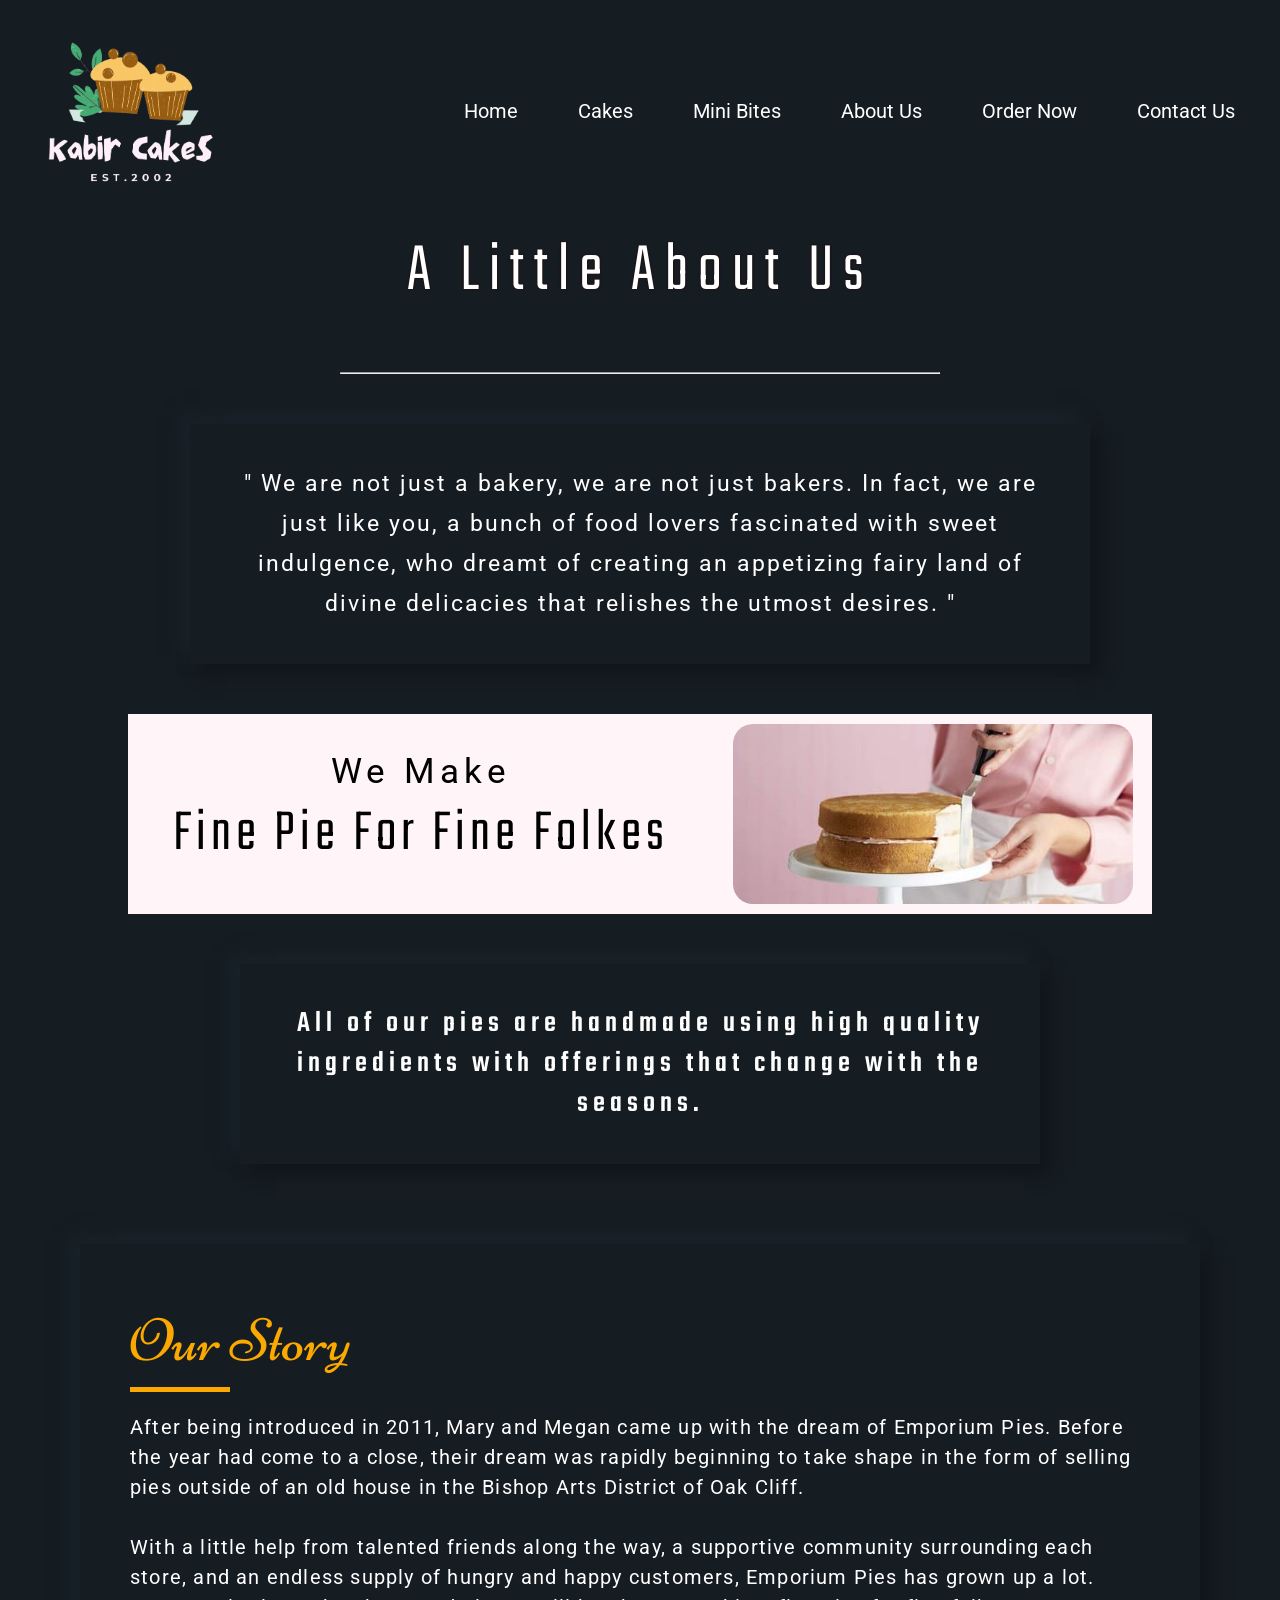
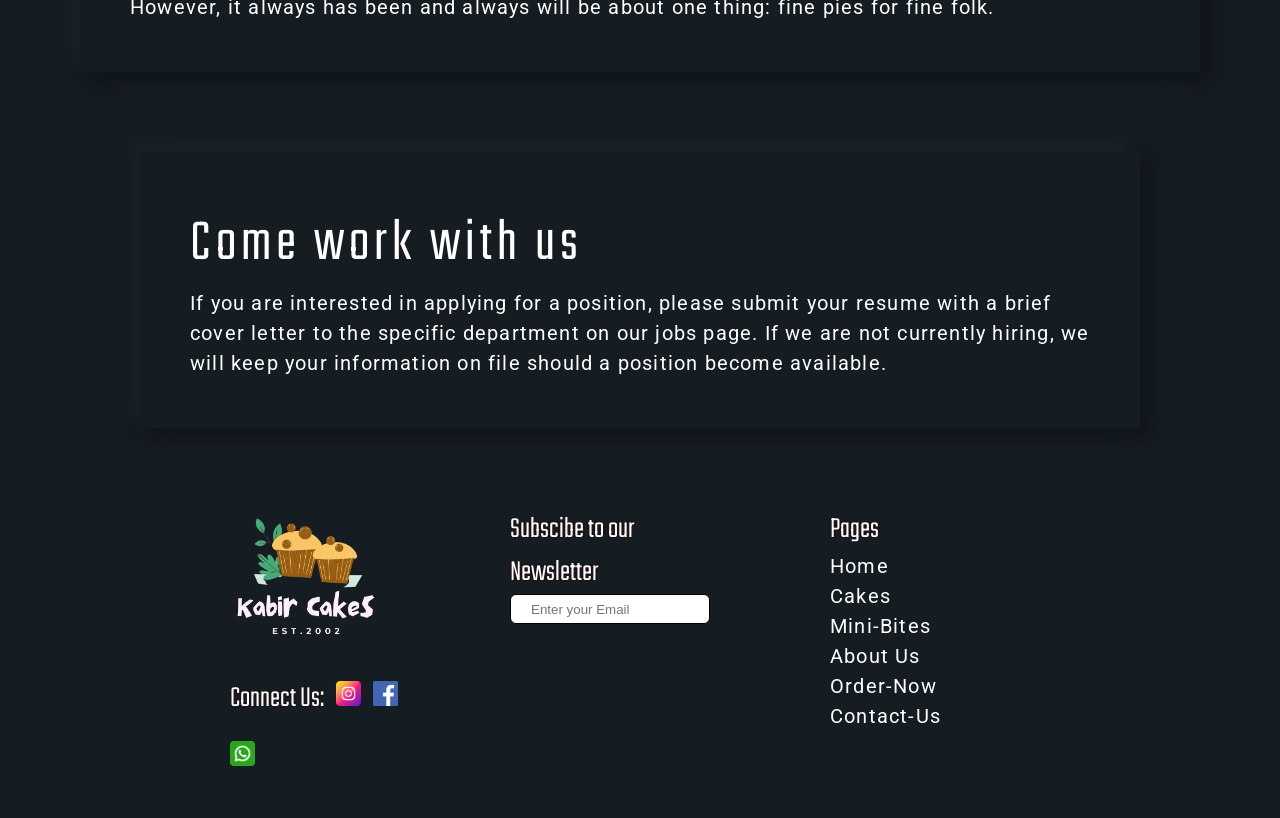
<file: CakeShopMgmt/About-Us/About-Us.html>
<!DOCTYPE html>
<html lang="en">
  <head>
    <meta charset="UTF-8" />
    <meta http-equiv="X-UA-Compatible" content="IE=edge" />
    <meta name="viewport" content="width=device-width, initial-scale=1.0" />
    <title>Kabir Cakes</title>
    <link rel="stylesheet" href="../common-styles.css" />
    <link rel="stylesheet" href="About-Us.css" />
    <script src="../common-scripts.js" defer></script>
  </head>

  <body>
    <div class="navbar">
      <div class="nav-container">
        <div class="logo">
          <img src="../images/KabirCakesLogo.png" alt="logo" loading="lazy"/>
        </div>
        <div id="menuToggle">
          <input type="checkbox" />
          <span id="span1"></span>
          <span id="span2"></span>
          <span id="span3"></span>
        </div>
        <div class="navbar-links">
          <ul>
            <li><a href="../index.html">Home</a></li>
            <li><a href="../Cakes/Cakes.html">Cakes</a></li>
            <li><a href="../Mini-Bites/Mini-Bites.html">Mini Bites</a></li>
            <li><a href="About-Us.html">About Us</a></li>
            <li><a href="../Order-Now/Order-Now.html">Order Now</a></li>
            <li><a href="../Contact-Us/Contact-Us.html">Contact Us</a></li>
          </ul>
        </div>
      </div>
    </div>
    <section class="about-us-overview">
      <div class="about-us-heading">
        <h3>A Little About Us</h3>
      </div>
      <hr />
      <div class="para-1">
        <p>
          " We are not just a bakery, we are not just bakers. In fact, we are
          just like you, a bunch of food lovers fascinated with sweet
          indulgence, who dreamt of creating an appetizing fairy land of divine
          delicacies that relishes the utmost desires. "
        </p>
      </div>
      <div class="img-text">
        <div class="text">
          <h5>We Make</h5>
          <h4>Fine Pie For Fine Folkes</h4>
        </div>
        <div class="image">
          <img src="../images/about us cake.jpg" alt="cake" loading="lazy"/>
        </div>
      </div>
      <div class="para-2">
        <p>
          All of our pies are handmade using high quality ingredients with
          offerings that change with the seasons.
        </p>
      </div>
    </section>
    <section class="story">
      <h2>Our Story</h2>
      <hr />
      <p>
        After being introduced in 2011, Mary and Megan came up with the dream of
        Emporium Pies. Before the year had come to a close, their dream was
        rapidly beginning to take shape in the form of selling pies outside of
        an old house in the Bishop Arts District of Oak Cliff.
        <br />
        <br />

        With a little help from talented friends along the way, a supportive
        community surrounding each store, and an endless supply of hungry and
        happy customers, Emporium Pies has grown up a lot. However, it always
        has been and always will be about one thing: fine pies for fine folk.
      </p>
    </section>
    <section class="hire">
      <h4>Come work with us</h4>
      <p>
        If you are interested in applying for a position, please submit your
        resume with a brief cover letter to the specific department on our jobs
        page. If we are not currently hiring, we will keep your information on
        file should a position become available.
      </p>
    </section>
    <section class="footer-container">
      <div class="logo-social-media">
        <div class="footer-logo">
          <img src="../images/KabirCakesLogo.png" alt="logo" loading="lazy"/>
        </div>
        <div class="social-media-icons-footer">
          <h4 style="display: inline">Connect Us:</h4>
          <img src="../images/instagram.png" alt="insta logo" loading="lazy" />
          <img src="../images/facebook.png" alt="insta logo" loading="lazy"/>
          <img src="../images/whatsapp.png" alt="insta logo" loading="lazy"/>
        </div>
      </div>
      <div class="newsLetter">
        <h4>Subscibe to our Newsletter</h4>
        <div class="news-letter-input">
          <input type="text" placeholder="Enter your Email" />
        </div>
      </div>

      <div class="pages-link">
        <h4>Pages</h4>
        <a href="../index.html"><p>Home</p></a>
        <a href="../Cakes/Cakes.html"><p>Cakes</p></a>
        <a href="../Mini-Bites/Mini-Bites.html"><p>Mini-Bites</p></a>
        <a href="About-Us.html"><p>About Us</p></a>
        <a href="../Order-Now/Order-Now.html"><p>Order-Now</p></a>
        <a href="../Contact-Us/Contact-Us.html"><p>Contact-Us</p></a>
      </div>
    </section>
  </body>
</html>
</file>
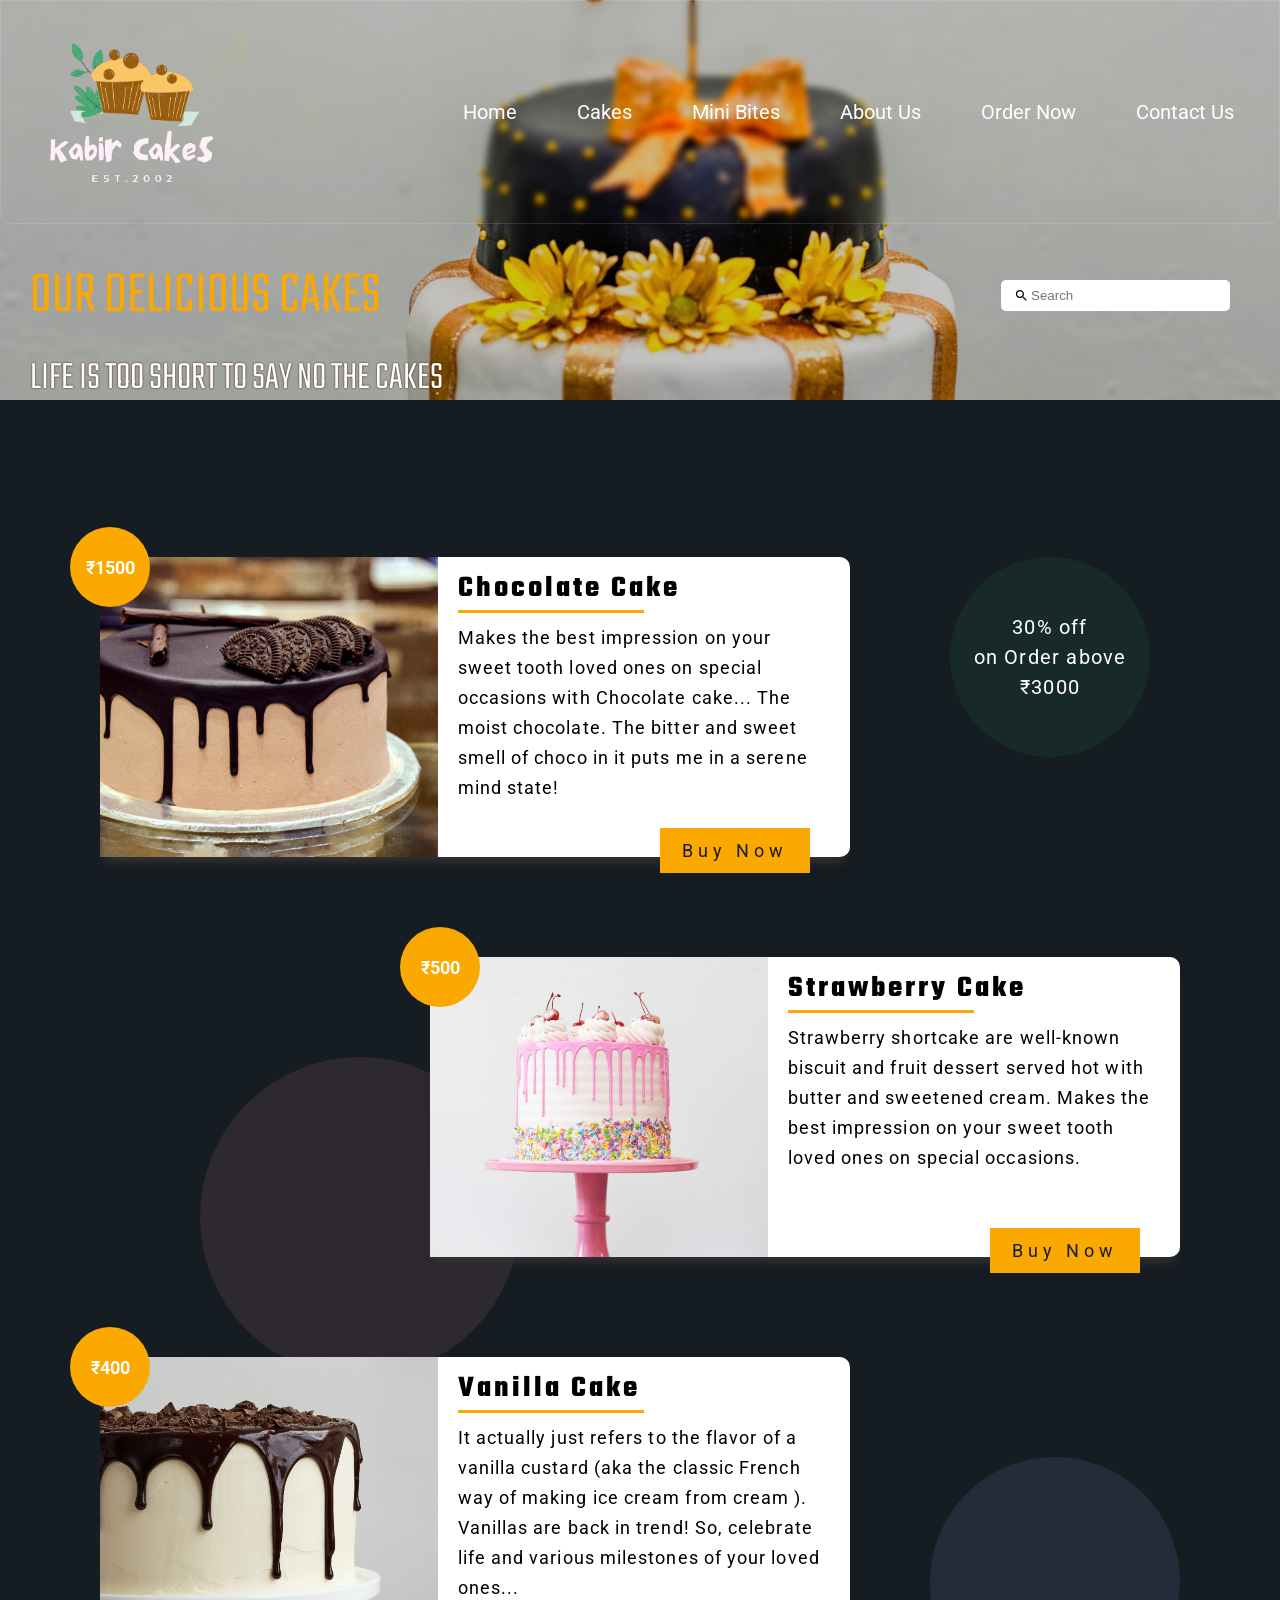
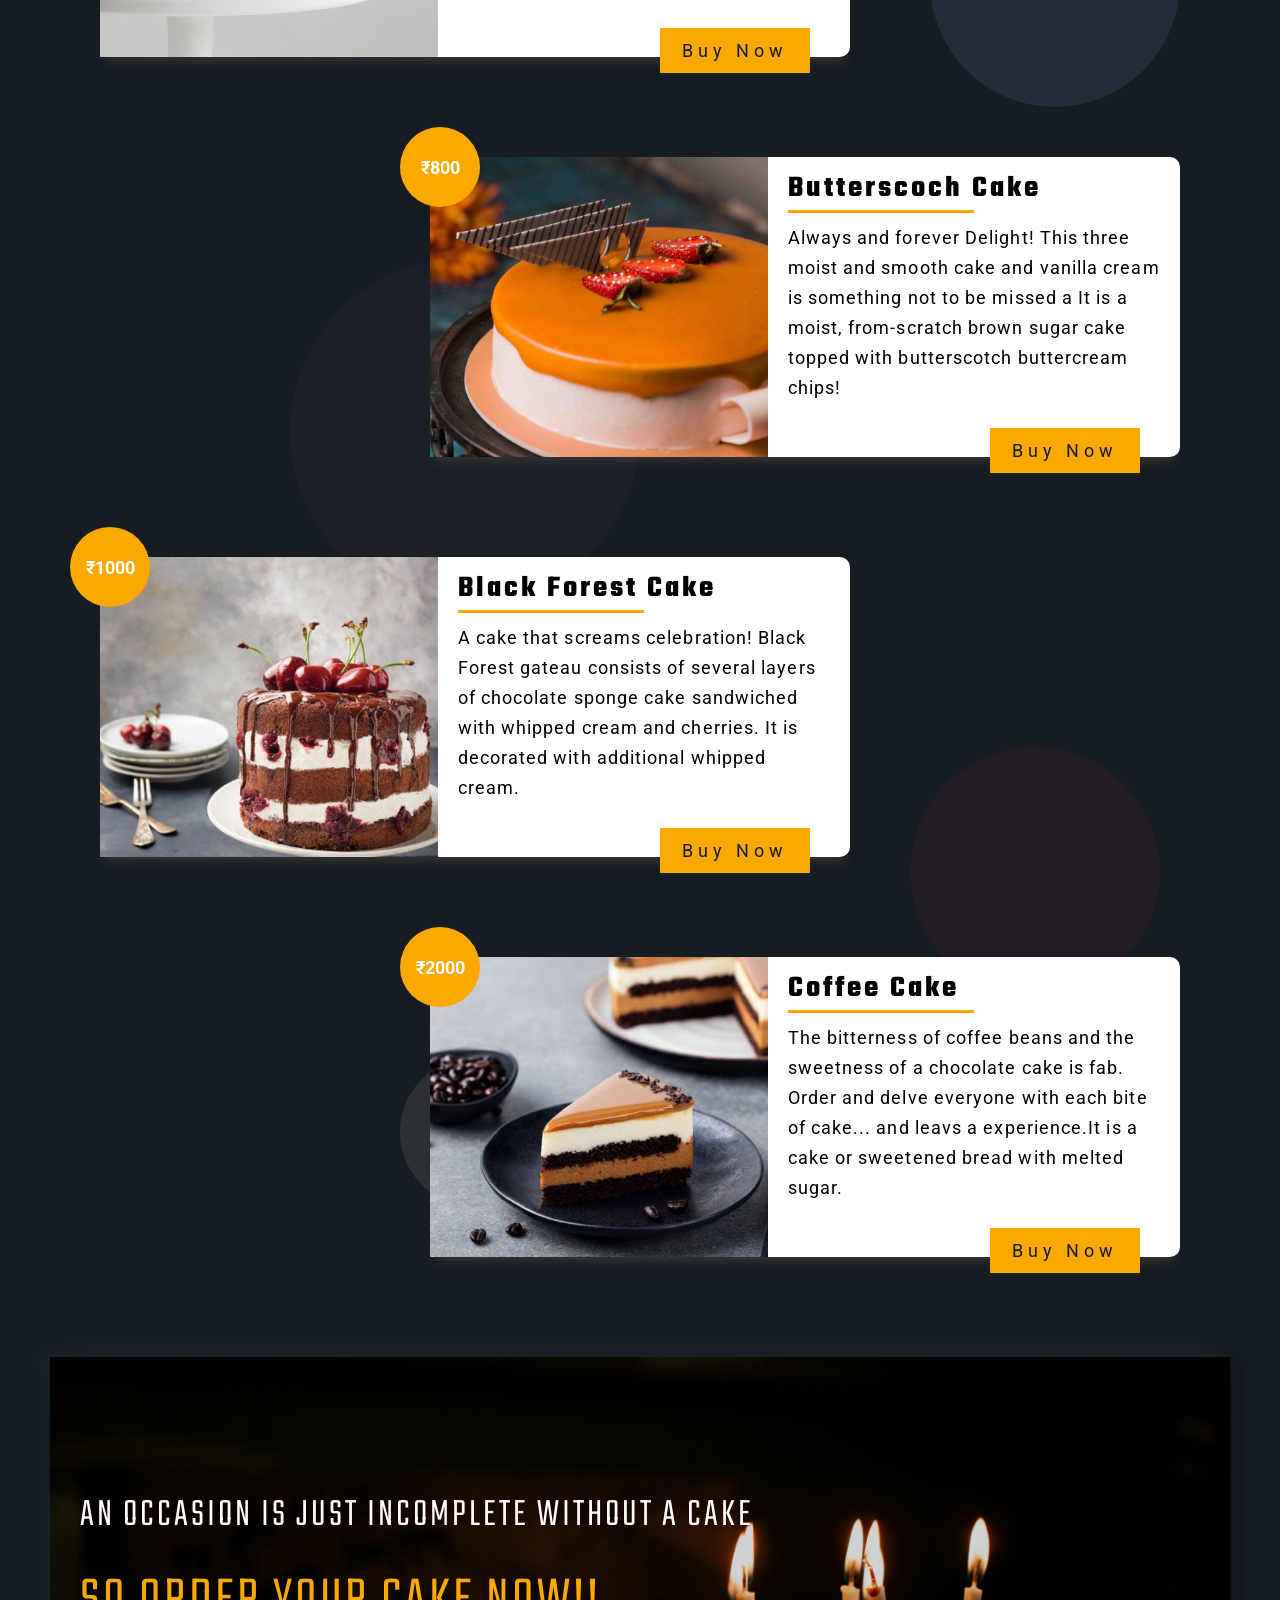
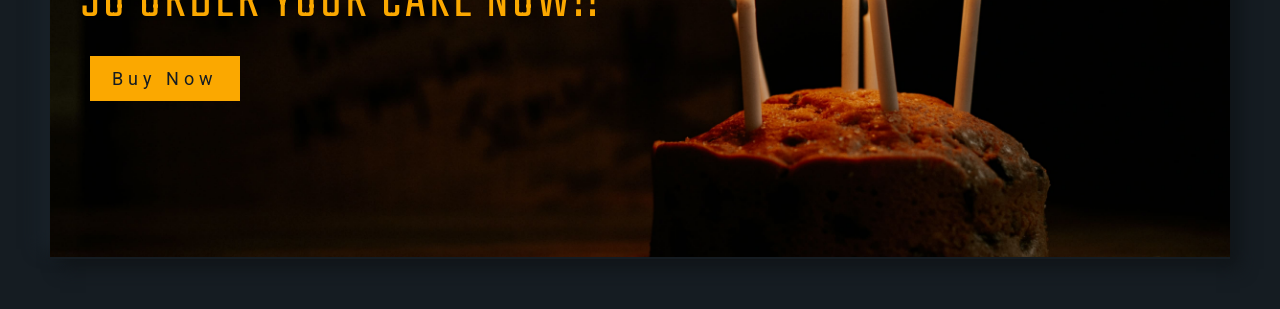
<file: CakeShopMgmt/Cakes/Cakes.html>
<!DOCTYPE html>
<html lang="en">
  <head>
    <meta charset="UTF-8" />
    <meta http-equiv="X-UA-Compatible" content="IE=edge" />
    <meta name="viewport" content="width=device-width, initial-scale=1.0" />
    <title>Products-Cakes</title>
    <link rel="stylesheet" href="../common-styles.css" />
    <link rel="stylesheet" href="Cakes.css" />
    <script src="../common-scripts.js" defer></script>
  </head>

  <body>
    <section class="header-container">
      <img
        class="header-img"
        src="../images/Cakes-header-edit-img.jpg"
        alt="Cakes-header-img"
        loading="lazy"
      />
      <div class="header">
        <div class="navbar">
          <div class="nav-container">
            <div class="logo">
              <img src="../images/KabirCakesLogo.png" alt="logo" loading="lazy"/>
            </div>
            <div id="menuToggle">
              <input type="checkbox" />
              <span id="span1"></span>
              <span id="span2"></span>
              <span id="span3"></span>
            </div>
            <div class="navbar-links">
              <ul>
                <li><a href="../index.html">Home</a></li>
                <li><a href="Cakes.html">Cakes</a></li>
                <li><a href="../Mini-Bites/Mini-Bites.html">Mini Bites</a></li>
                <li><a href="../About-Us/About-Us.html">About Us</a></li>
                <li><a href="../Order-Now/Order-Now.html">Order Now</a></li>
                <li><a href="../Contact-Us/Contact-Us.html">Contact Us</a></li>
              </ul>
            </div>
          </div>
        </div>
        <div class="tag-line">
          <h2>Our Delicious Cakes</h2>
          <h3>Life is too short to say no the cakes</h3>
        </div>
        <div class="search">
          <label>
            <input type="text" placeholder="Search" />
          </label>
        </div>
      </div>
    </section>

    <section class="products-container">
      <div class="product product-1">
        <div class="product__image">
          <span class="product__price">₹1500</span>
          <img src="../images/ChocolateCake.jpg" loading="lazy"/>
        </div>
        <div class="product-text">
          <h1 class="product__title">Chocolate Cake</h1>
          <hr />
          <p>
            Makes the best impression on your sweet tooth loved ones on special
            occasions with Chocolate cake... The moist chocolate. The bitter and
            sweet smell of choco in it puts me in a serene mind state!
          </p>
          <a href="../Order-Now/Order-Now.html" class="product-btn btn">
            <span>Buy Now</span>
          </a>
        </div>
      </div>
      <div class="product product-2">
        <div class="product__image">
          <span class="product__price">₹500</span>
          <img src="../images/strobary.jpg" loading="lazy"/>
        </div>
        <div class="product-text">
          <h1 class="product__title">Strawberry Cake</h1>
          <hr />
          <p>
            Strawberry shortcake are well-known biscuit and fruit dessert served
            hot with butter and sweetened cream. Makes the best impression on
            your sweet tooth loved ones on special occasions.
          </p>
          <a href="../Order-Now/Order-Now.html" class="product-btn btn">
            <span>Buy Now</span>
          </a>
        </div>
      </div>
      <div class="product product-3">
        <div class="product__image">
          <span class="product__price">₹400</span>
          <img src="../images/vanilla.jpg" loading="lazy"/>
        </div>
        <div class="product-text">
          <h1 class="product__title">Vanilla Cake</h1>
          <hr />
          <p>
            It actually just refers to the flavor of a vanilla custard (aka the
            classic French way of making ice cream from cream ). Vanillas are
            back in trend! So, celebrate life and various milestones of your
            loved ones...
          </p>
          <a href="../Order-Now/Order-Now.html" class="product-btn btn">
            <span>Buy Now</span>
          </a>
        </div>
      </div>
      <div class="product product-4">
        <div class="product__image">
          <span class="product__price">₹800</span>
          <img src="../images/Butterscotchcake.jpg" loading="lazy"/>
        </div>
        <div class="product-text">
          <h1 class="product__title">Butterscoch Cake</h1>
          <hr />
          <p>
            Always and forever Delight! This three moist and smooth cake and
            vanilla cream is something not to be missed a It is a moist,
            from-scratch brown sugar cake topped with butterscotch buttercream
            chips!
          </p>
          <a href="../Order-Now/Order-Now.html" class="product-btn btn">
            <span>Buy Now</span>
          </a>
        </div>
      </div>
      <div class="product product-5">
        <div class="product__image">
          <span class="product__price">₹1000</span>
          <img src="../images/black forest cake.jpg" loading="lazy"/>
        </div>
        <div class="product-text">
          <h1 class="product__title">Black Forest Cake</h1>
          <hr />
          <p>
            A cake that screams celebration! Black Forest gateau consists of
            several layers of chocolate sponge cake sandwiched with whipped
            cream and cherries. It is decorated with additional whipped cream.
          </p>
          <a href="../Order-Now/Order-Now.html" class="product-btn btn">
            <span>Buy Now</span>
          </a>
        </div>
      </div>
      <div class="product product-6">
        <div class="product__image">
          <span class="product__price">₹2000</span>
          <img src="../images/coffee cake.jpg" loading="lazy"/>
        </div>
        <div class="product-text">
          <h1 class="product__title">Coffee Cake</h1>
          <hr />
          <p>
            The bitterness of coffee beans and the sweetness of a chocolate cake
            is fab. Order and delve everyone with each bite of cake... and leavs
            a experience.It is a cake or sweetened bread with melted sugar.
          </p>
          <a href="../Order-Now/Order-Now.html" class="product-btn btn">
            <span>Buy Now</span>
          </a>
        </div>
      </div>
      <div class="bg-circle firstCircle">
        <p>
          30% off <br />
          on Order above <br />
          ₹3000
        </p>
      </div>
      <div class="bg-circle secondCircle"></div>
      <div class="bg-circle thirdCircle"></div>
      <div class="bg-circle fourthCircle"></div>
      <div class="bg-circle fifthCircle"></div>
      <div class="bg-circle sixthCircle"></div>
    </section>
    <section class="footer">
      <img src="../images/footer image.jpg" alt="footer image" loading="lazy"/>
      <div class="footer-tag-line">
        <h3>An Occasion is just incomplete without a cake</h3>
        <h2>So order your cake now!!</h2>
        <a href="../Order-Now/Order-Now.html" class="product-btn btn">
          <span>Buy Now</span>
        </a>
      </div>
    </section>
  </body>
</html>


<!-- <%
		List<product> lst = (List<product>)session.getAttribute("Allproducts");
		
		for(product p:lst){
		%>
		<h2><%=p.getProdName() %></h2>
		<h2><%=p.getProdDesc() %></h2>
		<img src="./images/<%=p.getProdName()%>.jpg" style="height:100px;width:100px" alt="kabirCakesLogo"/>
		<a href="addToCart?prodId=<%=p.getProdId()%>&prodDesc=<%=p.getProdDesc()%>">AddtoCart</a>
		<%}%> -->
</file>
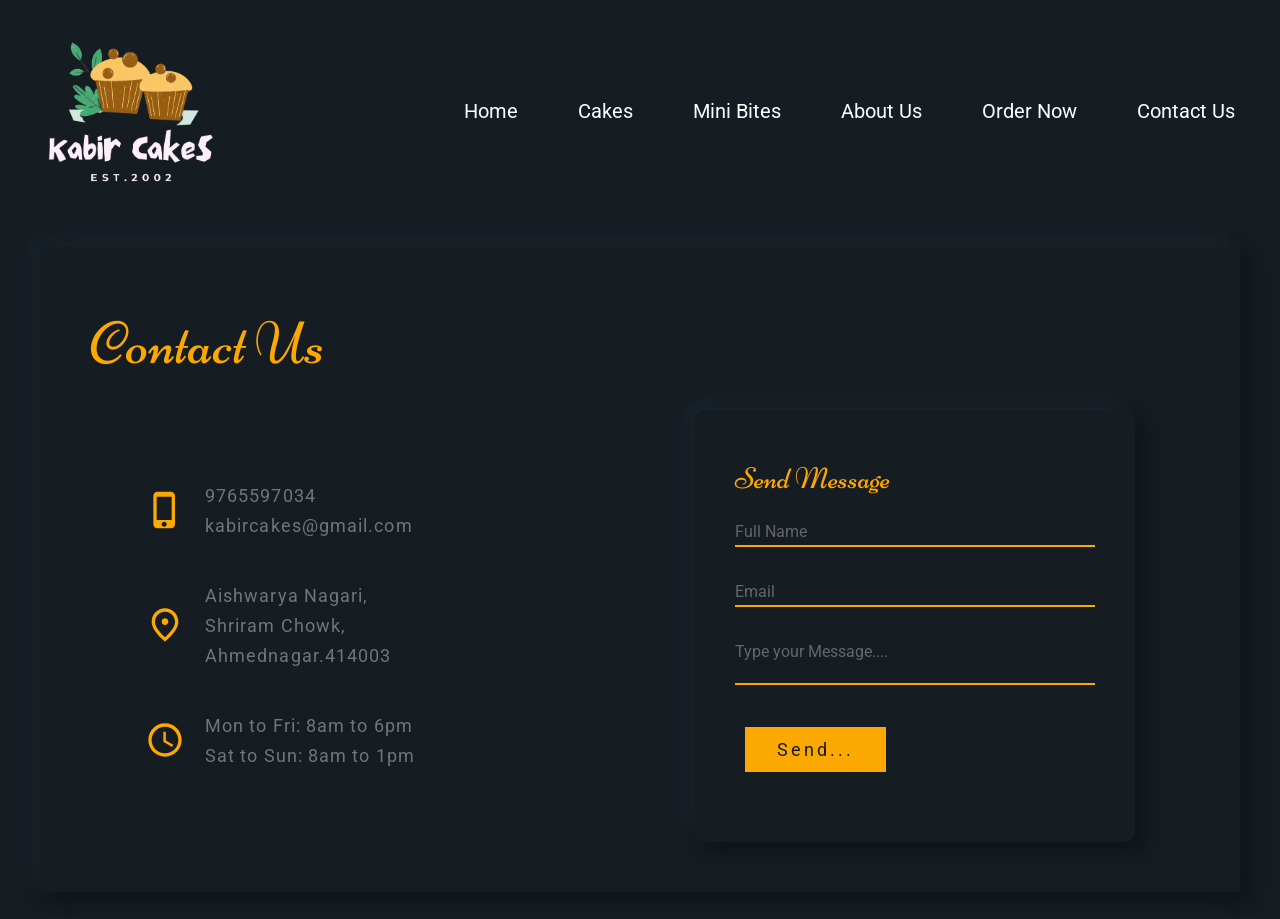
<file: CakeShopMgmt/Contact-Us/Contact-Us.html>
<!DOCTYPE html>
<html lang="en">
  <head>
    <meta charset="UTF-8" />
    <meta http-equiv="X-UA-Compatible" content="IE=edge" />
    <meta name="viewport" content="width=device-width, initial-scale=1.0" />
    <title>kabir Cakes</title>
    <link rel="stylesheet" href="../common-styles.css" />
    <link rel="stylesheet" href="Contact-Us.css" />
    <script src="../common-scripts.js" defer></script>
  </head>
  <body>
    <div class="navbar">
      <div class="nav-container">
        <div class="logo">
          <img src="../images/KabirCakesLogo.png" alt="logo" loading="lazy"/>
        </div>
        <div id="menuToggle">
          <input type="checkbox" />
          <span id="span1"></span>
          <span id="span2"></span>
          <span id="span3"></span>
        </div>
        <div class="navbar-links">
          <ul>
            <li><a href="../index.html">Home</a></li>
            <li><a href="../Cakes/Cakes.html">Cakes</a></li>
            <li><a href="../Mini-Bites/Mini-Bites.html">Mini Bites</a></li>
            <li><a href="../About-Us/About-Us.html">About Us</a></li>
            <li><a href="../Order-Now/Order-Now.html">Order Now</a></li>
            <li><a href="Contact-Us.html">Contact Us</a></li>
          </ul>
        </div>
      </div>
    </div>
    <section class="contact" id="contact">
      <div class="heading">
        <h2>Contact Us</h2>
      </div>
      <div class="Contact-container">
        <div class="contactInfo">
          <div class="box">
            <div class="icon">
              <img src="../svgs/Phone.svg" alt="contact info" loading="lazy"/>
            </div>
            <div class="text">
              <p>9765597034</p>
              <p>kabircakes@gmail.com</p>
            </div>
          </div>
          <div class="box">
            <div class="icon">
              <img src="../svgs/location.svg" alt="address" loading="lazy"/>
            </div>
            <div class="text">
              <p>
                Aishwarya Nagari,
                <p>Shriram Chowk, </p> 
                <p>Ahmednagar.414003</p>
              </p>
            </div>
          </div>
          <div class="box">
            <div class="icon">
              <img src="../svgs/clock.svg" alt="timing" loading="lazy"/>
            </div>
            <div class="text">
              <p>Mon to Fri: 8am to 6pm</p>
              <p>Sat to Sun: 8am to 1pm</p>
            </div>
          </div>
        </div>
        <div class="contactForm" >
          <form>
            <h2>Send Message</h2>
            <div class="inputBox">
              <input type="text" name="" required="required" />
              <span>Full Name</span>
            </div>
            <div class="inputBox">
              <input type="text" name="" required="required" />
              <span>Email</span>
            </div>
            <div class="inputBox">
              <textarea required="required"></textarea>
              <span>Type your Message....</span>
            </div>
            <a href="#" class="product-btn btn"> <span>Send...</span> </a>
          </form>
        </div>
      </div>
    </section>
  </body>
</html>
</file>
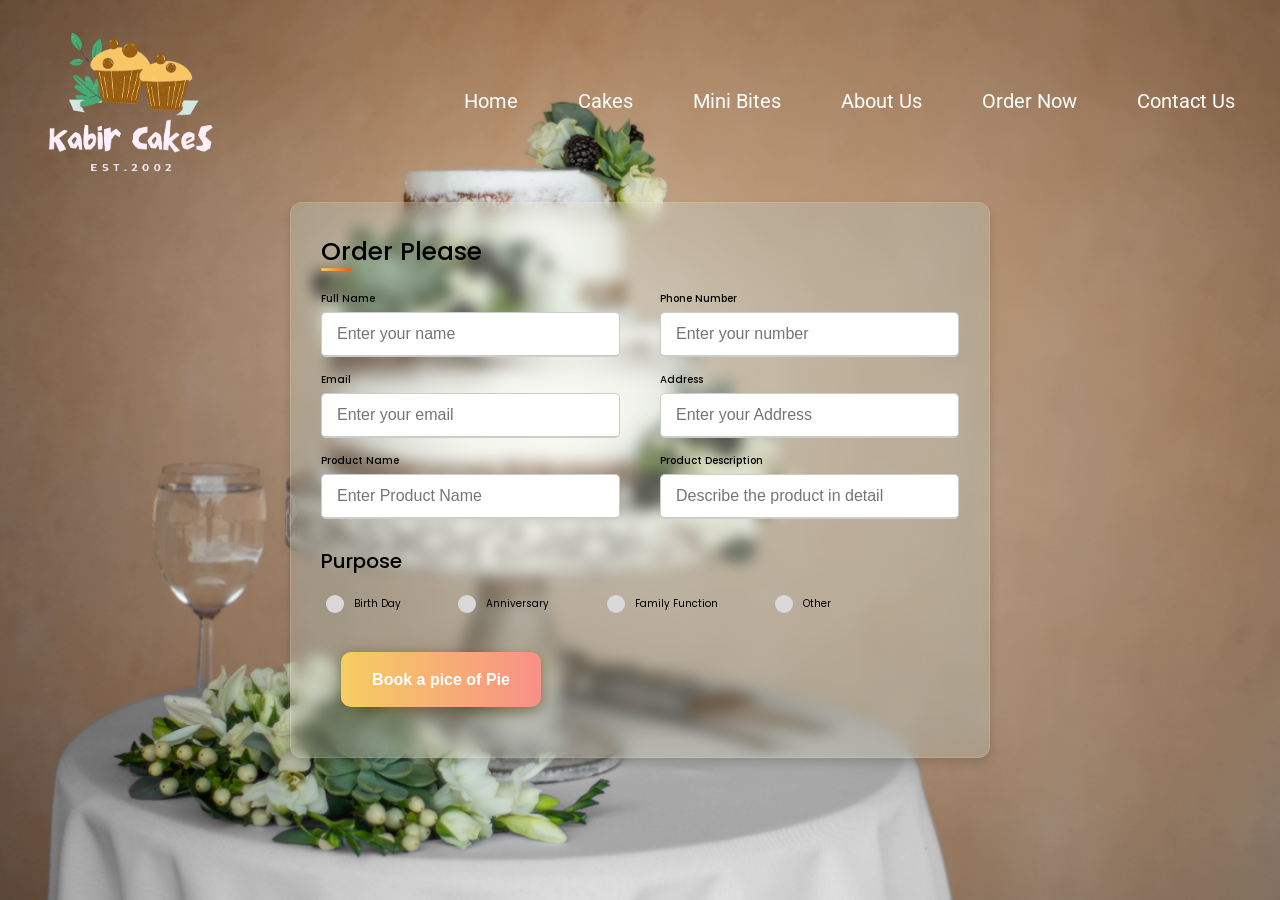
<file: CakeShopMgmt/Order-Now/Order-Now.html>
<!DOCTYPE html>
<html lang="en">
  <head>
    <meta charset="UTF-8" />
    <meta http-equiv="X-UA-Compatible" content="IE=edge" />
    <meta name="viewport" content="width=device-width, initial-scale=1.0" />
    <title>kabirCakes</title>
    <link rel="stylesheet" href="../common-styles.css" />
    <link rel="stylesheet" href="Order-Now.css" />
    <script src="../common-scripts.js" defer></script>
  </head>
  <body>
    <section class="hero">
      <div class="navbar">
        <div class="nav-container">
          <div class="logo">
            <img src="../images/KabirCakesLogo.png" alt="logo" loading="lazy" />
          </div>
          <div id="menuToggle">
            <input type="checkbox" />
            <span id="span1"></span>
            <span id="span2"></span>
            <span id="span3"></span>
          </div>
          <div class="navbar-links">
            <ul>
              <li><a href="../index.html">Home</a></li>
              <li><a href="../Cakes/Cakes.html">Cakes</a></li>
              <li><a href="../Mini-Bites/Mini-Bites.html">Mini Bites</a></li>
              <li><a href="../About-Us/About-Us.html">About Us</a></li>
              <li><a href="Order-Now.html">Order Now</a></li>
              <li><a href="../Contact-Us/Contact-Us.html">Contact Us</a></li>
            </ul>
          </div>
        </div>
      </div>

      <div class="container">
        <div class="title">Order Please</div>
        <div class="content">
          <form action="#">
            <div class="user-details">
              <div class="input-box">
                <span class="details">Full Name</span>
                <input type="text" placeholder="Enter your name" required />
              </div>
              <div class="input-box">
                <span class="details">Phone Number</span>
                <input type="text" placeholder="Enter your number" required />
              </div>
              <div class="input-box">
                <span class="details">Email</span>
                <input type="text" placeholder="Enter your email" required />
              </div>
              <div class="input-box">
                <span class="details">Address</span>
                <input type="text" placeholder="Enter your Address" required />
              </div>
              <div class="input-box">
                <span class="details">Product Name</span>
                <input type="text" placeholder="Enter Product Name" required />
              </div>
              <div class="input-box">
                <span class="details">Product Description</span>
                <input
                  type="text"
                  placeholder="Describe the product in detail"
                  required
                />
              </div>
            </div>
            <div class="function-details">
              <input type="radio" name="function" id="dot-1" />
              <input type="radio" name="function" id="dot-2" />
              <input type="radio" name="function" id="dot-3" />
              <input type="radio" name="function" id="dot-4" />
              <span class="function-title">Purpose</span>
              <div class="category">
                <label for="dot-1">
                  <span class="dot one"></span>
                  <span class="function">Birth Day</span>
                </label>
                <label for="dot-2">
                  <span class="dot two"></span>
                  <span class="function">Anniversary</span>
                </label>
                <label for="dot-3">
                  <span class="dot three"></span>
                  <span class="function">Family Function</span>
                </label>
                <label for="dot-4">
                  <span class="dot four"></span>
                  <span class="function">Other</span>
                </label>
              </div>
            </div>
            <button class="Main-btn colors">Book a pice of Pie</button>
          </form>
        </div>
      </div>
    </section>
  </body>
</html>
</file>
<file: CakeShopMgmt/common-styles.css>
@import url("https://fonts.googleapis.com/css2?family=Niconne&family=Roboto&family=Teko:wght@300&display=swap");

:root {
  --font-family: -apple-system, BlinkMacSystemFont, "Segoe UI", Roboto, Oxygen,
    Ubuntu, Cantarell, "Open Sans", "Helvetica Neue", sans-serif;
  --small-font: 2rem;
  --normal-font: 6rem;
  --Large-font: 11rem;
  --bg-color: #151C22;
  --primary-color: #fba800;
  --secondary-color: #2b2b2b;
  --primary-shadow: 10px 10px 16px #101519,
  -10px -10px 16px #1a232b;

  --secondary-shadow: 0 3px 10px #08fdd8c1;
  --bottom-margin: 0.5rem;
  --bottom-margin-2: 1rem;
  --line-height: 1.7rem;
  --transition: 0.3s;
}

* {
  margin: 0;
  padding: 0;
  box-sizing: border-box;
}

a {
  text-decoration: none;
  font-family: var(--font-family);
}

h1 {
  color: var(--primary-color);
  font-size: var(--Large-font);
  letter-spacing: 3px;
  font-weight: 500;
  text-shadow: 0 0 3px #1d2528;
}
h2 {
  margin: 1rem 0rem;
  font-family: "Niconne", cursive;
  font-weight: lighter;
  color: var(--primary-color);
  font-size: var(--normal-font);
}
h3 {
  margin: 0rem;
  color: white;
  font-weight: 200;
  text-transform: uppercase;
  font-size: 4rem;
  font-family: "Teko", sans-serif;
  text-shadow: 0 0 2px #320302f5;
}
h4 {
  color: white;
  font-family: "Teko", sans-serif;
  text-shadow: 0 0 2px #320302f5;
  font-size: 3rem;
  font-weight: 200;
}

p {
  font-family: -apple-system, BlinkMacSystemFont, "Segoe UI", Roboto, Oxygen,
    Ubuntu, Cantarell, "Open Sans", "Helvetica Neue", sans-serif;
  font-style: normal;
  font-weight: 400;
  font-size: 1.8rem;
  line-height: 30px;
  letter-spacing: 0.06em;
  color: white;
}

html {
  font-size: 10px;
  scroll-behavior: smooth;
}

body {
  font-family: var(--font-family);
  background-color: var(--bg-color);
  overflow-x: hidden;
}

ol,
ul {
  list-style: none;
}

section {
  margin-bottom: 5rem;
}

.btn {
  color: var(--bg-color);
  margin: 3rem 1rem;
  text-decoration: none;
  border: 2px solid var(--primary-color);
  background-color: var(--primary-color);
  border-radius: 0px;
  padding: 1rem 2rem;
  display: inline-block;
  font-family: roboto;
  font-size: 1.8rem;
  letter-spacing: 0.5rem;
  cursor: pointer;
  transition: all 0.5s;
}

.btn span {
  cursor: pointer;
  display: inline-block;
  position: relative;
  transition: 0.5s;
}

.btn span:after {
  content: "»";
  position: absolute;
  opacity: 0;
  top: 0;
  right: -20px;
  transition: 0.5s;
}

.btn:hover span {
  padding-right: 25px;
}

.btn:hover span:after {
  opacity: 1;
  right: 0;
}

.hero {
  z-index: 1;
  background-image: url("../images/heroImg.jpg");
  height: 100vh;
  -webkit-background-size: cover;
  background-size: cover;
  background-position: center;
  height: 100vh;
}

/* Navbar */

.logo img {
  height: 10rem;
  margin-left: 50px;
}

.navbar {
  font-family: "Open Sans", sans-serif;
  top: 0;
  left: 0;
  right: 0;
}

.nav-container {
  display: flex;
  justify-content: space-between;
  align-items: center;
  padding: 1rem 0;
  transition: all var(--transition) ease-in-out;
  backdrop-filter: blur(0px) saturate(192%);
  -webkit-backdrop-filter: blur(0px) saturate(192%);
  background-color: rgba(255, 185, 47, 0);
}

.navbar-links {
  height: 100%;
}
.navbar-links ul {
  display: flex;
  list-style-type: none;
  align-items: center;
  justify-content: center;
}
.navbar-links ul li {
  font-size: var(--small-font);
  padding-right: 4rem;
  position: relative;
}
.navbar-links ul li a {
  transition: all var(--transition) ease-in-out;
  display: block;
  padding: 0.7rem 1.5rem;
  text-decoration: none;
  letter-spacing: 0rem;
  color: white;
  -webkit-transition: letter-spacing var(--transition) linear;
  -moz-transition: letter-spacing var(--transition) linear;
  -ms-transition: letter-spacing var(--transition) linear;
  -o-transition: letter-spacing var(--transition) linear;
  transition: letter-spacing var(--transition) linear;
}
.navbar-links ul li a:hover {
  letter-spacing: 0.4rem;
  color: var(--primary-color);
}

.navbar-links ul li a {
  display: inline-block;
  position: relative;
  color: white;
}

.navbar-links ul li a:after {
  content: "";
  position: absolute;
  width: 100%;
  transform: scaleX(0);
  height: 2px;
  bottom: 0;
  left: 0;
  background-color: var(--primary-color);
  transform-origin: bottom right;
  transition: transform 0.25s ease-out;
}

.navbar-links ul li a:hover:after {
  transform: scaleX(1);
  transform-origin: bottom left;
}

#menuToggle {
  position: absolute;
  top: 0.75rem;
  right: 1rem;
  display: none;
  flex-direction: column;
  justify-content: space-between;
  width: 30px;
  height: 21px;
}

#menuToggle input {
  width: 100%;
  height: 100%;
  position: absolute;
  cursor: pointer;
  opacity: 0; /* hide input */
  z-index: 1; /* top of the menu */
}

#menuToggle span {
  height: 0.3rem;
  width: 100%;
  background-color: white;
  border-radius: 10rem;
  -webkit-transition: all 0.5s cubic-bezier(0.08, 0.81, 0.87, 0.71);
  -moz-transition: all 0.5s cubic-bezier(0.08, 0.81, 0.87, 0.71);
  -ms-transition: all 0.5s cubic-bezier(0.08, 0.81, 0.87, 0.71);
  -o-transition: all 0.5s cubic-bezier(0.08, 0.81, 0.87, 0.71);
  transition: all 0.5s cubic-bezier(0.08, 0.81, 0.87, 0.71);
}

#span1 {
  transform-origin: 4px 0px;
}

#span3 {
  transform-origin: bottom right;
}

#menuToggle input:checked ~ #span1 {
  background-color: var(--primary-color);
  transform: rotate(45deg) translate(8px);
}
#menuToggle input:checked ~ #span2 {
  background-color: var(--primary-color);
  transform: rotate(495deg) translate(4px);
}
#menuToggle input:checked ~ #span3 {
  background-color: var(--primary-color);
  transform: rotate(45deg);
  opacity: 0;
}

/* Footer */

.footer-container {
  /* border: 1px solid white; */
  position: relative;
  display: flex;
  gap: 3rem;
  flex-direction: row;
  margin: 1rem 20rem;
}

.logo-social-media {
  flex: 1;
  padding: 3rem;
  display: flex;
  flex-direction: column;
}

.footer-logo img {
  height: 15rem;
}

.social-media-icons-footer {
  color: white;
  font: teko;
  font-size: 5rem;
}
.newsLetter {
  flex: 1;
  padding: 3rem;
}
.newsLetter input {
  border: 1px solid black;
  border-radius: 6px;
  padding: 0.5rem 2rem;
  height: 3rem;
  width: 20rem;
}
.social-media-icons-footer img {
  height: 2.5rem;
}

.pages-link {
  flex: 1;
  padding: 3rem 6rem;
}
.pages-link p {
  transition: var(--transition);
  cursor: pointer;
}
.pages-link p:hover {
  letter-spacing: 0.4rem;
  color: var(--primary-color);
}

.pages-link button{
  align-items: flex-end;
}

#myBtn {
  background-color: rgba(245, 222, 179, 0.252);
  border: none;
  border-radius: 50%;
  color: white;
  cursor: pointer;
  font-size: 16px;
  line-height: 48px;
  width: 5rem;
  position: fixed; /* Fixed/sticky position */
  bottom: 20px; /* Place the button at the bottom of the page */
  right: 30px; /* Place the button 30px from the right */
  z-index: 99;
}
#myBtn:hover{
  animation: upDown 2s ease  infinite;
}

@keyframes upDown{
  0%{bottom: 20px;}
  50%{bottom: 50px;}
  100%{bottom: 20px;}

}

@media (max-width: 1200px) {
  html {
    font-size: 7px;
  }
}

@media (max-width: 1000px) {
    html {
      font-size: 8px;
    }
    .navbar {
      flex-direction: column;
      align-items: flex-start;
    }
  
    #menuToggle {
      display: flex;
    }
  
    .navbar-links {
      display: none;
      width: 100%;
    }
  
    .navbar-links ul {
      width: 100%;
      flex-direction: column;
    }
  
    .navbar-links ul li {
      text-align: center;
    }
  
    .navbar-links ul li a {
      padding: 0.5rem 1rem;
    }
  
    .navbar-links.active {
      display: flex;
    }
    .footer-container {
      margin: 2rem;
    }
    
  }
  @media (max-width: 800px) {
    #myBtn{
      visibility: hidden;
    }
    .footer-container {
      flex-direction: column;
      justify-content: center;
      align-items: center;
    }
  }



  @import url("https://fonts.googleapis.com/css2?family=Niconne&family=Roboto&family=Teko:wght@300&display=swap");

  :root {
    --font-family: -apple-system, BlinkMacSystemFont, "Segoe UI", Roboto, Oxygen,
      Ubuntu, Cantarell, "Open Sans", "Helvetica Neue", sans-serif;
    --small-font: 2rem;
    --normal-font: 6rem;
    --Large-font: 11rem;
    --bg-color: #151C22;
    --primary-color: #fba800;
    --secondary-color: #2b2b2b;
    --primary-shadow: 10px 10px 16px #101519,
    -10px -10px 16px #1a232b;
  
    --secondary-shadow: 0 3px 10px #08fdd8c1;
    --bottom-margin: 0.5rem;
    --bottom-margin-2: 1rem;
    --line-height: 1.7rem;
    --transition: 0.3s;
  }
  
  * {
    margin: 0;
    padding: 0;
    box-sizing: border-box;
  }
  
  a {
    text-decoration: none;
    font-family: var(--font-family);
  }
  
  h1 {
    color: var(--primary-color);
    font-size: var(--Large-font);
    letter-spacing: 3px;
    font-weight: 500;
    text-shadow: 0 0 3px #1d2528;
  }
  h2 {
    margin: 1rem 0rem;
    font-family: "Niconne", cursive;
    font-weight: lighter;
    color: var(--primary-color);
    font-size: var(--normal-font);
  }
  h3 {
    margin: 0rem;
    color: white;
    font-weight: 200;
    text-transform: uppercase;
    font-size: 4rem;
    font-family: "Teko", sans-serif;
    text-shadow: 0 0 2px #320302f5;
  }
  h4 {
    color: white;
    font-family: "Teko", sans-serif;
    text-shadow: 0 0 2px #320302f5;
    font-size: 3rem;
    font-weight: 200;
  }
  
  p {
    font-family: -apple-system, BlinkMacSystemFont, "Segoe UI", Roboto, Oxygen,
      Ubuntu, Cantarell, "Open Sans", "Helvetica Neue", sans-serif;
    font-style: normal;
    font-weight: 400;
    font-size: 1.8rem;
    line-height: 30px;
    letter-spacing: 0.06em;
    color: white;
  }
  
  html {
    font-size: 10px;
    scroll-behavior: smooth;
  }
  
  body {
    font-family: var(--font-family);
    background-color: var(--bg-color);
    overflow-x: hidden;
  }
  
  ol,
  ul {
    list-style: none;
  }
  
  section {
    margin-bottom: 5rem;
  }
  
  .btn {
    color: var(--bg-color);
    margin: 3rem 1rem;
    text-decoration: none;
    border: 2px solid var(--primary-color);
    background-color: var(--primary-color);
    border-radius: 0px;
    padding: 1rem 2rem;
    display: inline-block;
    font-family: roboto;
    font-size: 1.8rem;
    letter-spacing: 0.5rem;
    cursor: pointer;
    transition: all 0.5s;
  }
  
  .btn span {
    cursor: pointer;
    display: inline-block;
    position: relative;
    transition: 0.5s;
  }
  
  .btn span:after {
    content: "Â»";
    position: absolute;
    opacity: 0;
    top: 0;
    right: -20px;
    transition: 0.5s;
  }
  
  .btn:hover span {
    padding-right: 25px;
  }
  
  .btn:hover span:after {
    opacity: 1;
    right: 0;
  }
  
  .hero {
    z-index: 1;
    background-image: url("../images/heroImg.jpg");
    height: 100vh;
    -webkit-background-size: cover;
    background-size: cover;
    background-position: center;
    height: 100vh;
  }
  
  /* Navbar */
  
  .logo img {
    height: 18rem;
    margin-left: 40px;
    margin-top:20px;
    border-radius:10px;
  }
  
  .navbar {
    font-family: "Open Sans", sans-serif;
    top: 0;
    left: 0;
    right: 0;
  }
  
  .nav-container {
    display: flex;
    justify-content: space-between;
    align-items: center;
    padding: 1rem 0;
    transition: all var(--transition) ease-in-out;
    backdrop-filter: blur(0px) saturate(192%);
    -webkit-backdrop-filter: blur(0px) saturate(192%);
    background-color: rgba(255, 185, 47, 0);
  }
  
  .navbar-links {
    height: 100%;
  }
  .navbar-links ul {
    display: flex;
    list-style-type: none;
    align-items: center;
    justify-content: center;
  }
  .navbar-links ul li {
    font-size: var(--small-font);
    padding-right: 3rem;
    position: relative;
  }
  .navbar-links ul li a {
    transition: all var(--transition) ease-in-out;
    display: block;
    padding: 0.7rem 1.5rem;
    text-decoration: none;
    letter-spacing: 0rem;
    color: white;
    -webkit-transition: letter-spacing var(--transition) linear;
    -moz-transition: letter-spacing var(--transition) linear;
    -ms-transition: letter-spacing var(--transition) linear;
    -o-transition: letter-spacing var(--transition) linear;
    transition: letter-spacing var(--transition) linear;
  }
  .navbar-links ul li a:hover {
    letter-spacing: 0.3rem;
    color: var(--primary-color);
  }
  
  .navbar-links ul li a {
    display: inline-block;
    position: relative;
    color: white;
  }
  
  .navbar-links ul li a:after {
    content: "";
    position: absolute;
    width: 100%;
    transform: scaleX(0);
    height: 2px;
    bottom: 0;
    left: 0;
    background-color: var(--primary-color);
    transform-origin: bottom right;
    transition: transform 0.25s ease-out;
  }
  
  .navbar-links ul li a:hover:after {
    transform: scaleX(1);
    transform-origin: bottom left;
  }
  
  #menuToggle {
    position: absolute;
    top: 0.75rem;
    right: 1rem;
    display: none;
    flex-direction: column;
    justify-content: space-between;
    width: 30px;
    height: 21px;
  }
  
  #menuToggle input {
    width: 100%;
    height: 100%;
    position: absolute;
    cursor: pointer;
    opacity: 0; /* hide input */
    z-index: 1; /* top of the menu */
  }
  
  #menuToggle span {
    height: 0.3rem;
    width: 100%;
    background-color: white;
    border-radius: 10rem;
    -webkit-transition: all 0.5s cubic-bezier(0.08, 0.81, 0.87, 0.71);
    -moz-transition: all 0.5s cubic-bezier(0.08, 0.81, 0.87, 0.71);
    -ms-transition: all 0.5s cubic-bezier(0.08, 0.81, 0.87, 0.71);
    -o-transition: all 0.5s cubic-bezier(0.08, 0.81, 0.87, 0.71);
    transition: all 0.5s cubic-bezier(0.08, 0.81, 0.87, 0.71);
  }
  
  #span1 {
    transform-origin: 4px 0px;
  }
  
  #span3 {
    transform-origin: bottom right;
  }
  
  #menuToggle input:checked ~ #span1 {
    background-color: var(--primary-color);
    transform: rotate(45deg) translate(8px);
  }
  #menuToggle input:checked ~ #span2 {
    background-color: var(--primary-color);
    transform: rotate(495deg) translate(4px);
  }
  #menuToggle input:checked ~ #span3 {
    background-color: var(--primary-color);
    transform: rotate(45deg);
    opacity: 0;
  }
  
  /* Footer */
  
  .footer-container {
    /* border: 1px solid white; */
    position: relative;
    display: flex;
    gap: 3rem;
    flex-direction: row;
    margin: 1rem 20rem;
  }
  
  .logo-social-media {
    flex: 1;
    padding: 3rem;
    display: flex;
    flex-direction: column;
  }
  
  .footer-logo img {
    height: 15rem;
  }
  
  .social-media-icons-footer {
    color: white;
    font: teko;
    font-size: 5rem;
  }
  .newsLetter {
    flex: 1;
    padding: 3rem;
  }
  .newsLetter input {
    border: 1px solid black;
    border-radius: 6px;
    padding: 0.5rem 2rem;
    height: 3rem;
    width: 20rem;
  }
  .social-media-icons-footer img {
    height: 2.5rem;
  }
  
  .pages-link {
    flex: 1;
    padding: 3rem 6rem;
  }
  .pages-link p {
    transition: var(--transition);
    cursor: pointer;
  }
  .pages-link p:hover {
    letter-spacing: 0.4rem;
    color: var(--primary-color);
  }
  
  .pages-link button{
    align-items: flex-end;
  }
  
  #myBtn {
    background-color: rgba(245, 222, 179, 0.252);
    border: none;
    border-radius: 50%;
    color: white;
    cursor: pointer;
    font-size: 16px;
    line-height: 48px;
    width: 5rem;
    position: fixed; /* Fixed/sticky position */
    bottom: 20px; /* Place the button at the bottom of the page */
    right: 30px; /* Place the button 30px from the right */
    z-index: 99;
  }
  #myBtn:hover{
    animation: upDown 2s ease  infinite;
  }
  
  @keyframes upDown{
    0%{bottom: 20px;}
    50%{bottom: 50px;}
    100%{bottom: 20px;}
  
  }
  
  @media (max-width: 1200px) {
    html {
      font-size: 7px;
    }
  }
  
  @media (max-width: 1000px) {
      html {
        font-size: 8px;
      }
      .navbar {
        flex-direction: column;
        align-items: flex-start;
      }
    
      #menuToggle {
        display: flex;
      }
    
      .navbar-links {
        display: none;
        width: 100%;
      }
    
      .navbar-links ul {
        width: 100%;
        flex-direction: column;
      }
    
      .navbar-links ul li {
        text-align: center;
      }
    
      .navbar-links ul li a {
        padding: 0.5rem 1rem;
      }
    
      .navbar-links.active {
        display: flex;
      }
      .footer-container {
        margin: 2rem;
      }
      
    }
    @media (max-width: 800px) {
      #myBtn{
        visibility: hidden;
      }
      .footer-container {
        flex-direction: column;
        justify-content: center;
        align-items: center;
      }
    }
</file>
<file: CakeShopMgmt/About-Us/About-Us.css>
.nav-container{
    backdrop-filter: none;
}
hr{
    background-color: #FFFFFF;
    height: 2px;
    width: 60rem;
}
.story hr{
    margin-bottom: 2rem;
    height: 0.5rem;
    width: 10rem;
    background-color: var(--primary-color);
    border: none;
}
h3{
    text-transform:capitalize;
    font-size: 7rem;
    letter-spacing: 1rem;
}
.text h4, .hire h4{
    font-size: 6rem;
    color: black;
    text-shadow: none;
    letter-spacing: 0.5rem;
}
h5{
    font-size: 3.5rem;
    font-family:   'Roboto', Oxygen, Ubuntu, Cantarell, 'Open Sans', 'Helvetica Neue', sans-serif;
    color: black;
    letter-spacing: 0.5rem;
    font-weight: normal;
}
p{
    font-size: 2rem;
}
.para-1 p{
    font-size: 2.3rem;
    max-width: 90rem;
    text-align: center;
letter-spacing: 0.2rem;
line-height: 4rem;
padding: 4rem;
box-shadow: var(--primary-shadow);
}
.para-2 p{
    font-family: teko, -apple-system, BlinkMacSystemFont, 'Segoe UI', Roboto, Oxygen, Ubuntu, Cantarell, 'Open Sans', 'Helvetica Neue', sans-serif;
    font-weight:500;
    box-shadow: var(--primary-shadow);
    padding: 4rem;
    font-size: 3rem;
    max-width: 80rem;
    text-align: center;
letter-spacing: 0.5rem;
line-height: 4rem;

}

.about-us-overview{
    gap: 5rem;
    display: flex;
    flex-direction: column;
    justify-content: center;
    align-items: center;
}

.img-text{
    background-color: #FFF4F7;
    width: 80vw;
    height: 20rem;
    display: flex;
    flex-direction: row;
    
}
.text{
    display: flex;
    flex-grow: 5;
    flex-direction: column;
    align-items: center;
    justify-content: center;
    text-align: center;
}
.image{
    padding: 1rem;
    display: flex;
    justify-content: center;
    flex-grow: 1;
}
.image img{
    object-position: top;
    object-fit: cover;
    height: 100%;
    width: 40rem;
    border-radius: 2rem;
}

.story{
    padding: 5rem;
    margin: 8rem;
    box-shadow: var(--primary-shadow);
}
.hire{
    margin: auto;
    padding: 5rem;
    box-shadow: var(--primary-shadow);
    max-width: 100rem;
    margin-bottom: 5rem;
}
.hire h4{
    color: white;
}

@media (max-width: 900px) {
    .image{
        display: none;
    }
    section{
        margin: 3rem;
    }
    .story{
        margin: 3rem;
    }
    .hire{
        margin: 3rem;
    }
    hr{
        width: 20rem;
    }
    .text h4{
        font-size: 3rem;
    }
    h3{
        font-size: 5rem;
    }
}
</file>
<file: CakeShopMgmt/Cakes/Cakes.css>
h2 {
  font-family: "Teko", sans-serif;
  text-transform: uppercase;
  font-weight: lighter;
  color: var(--primary-color);
  font-size: 6rem;
}

h3 {
  margin: 0rem;
  color: white;
  font-weight: 200;
  font-size: 4rem;
  font-family: "Teko", sans-serif;
}

.navbar .nav-container {
  backdrop-filter: blur(3px) saturate(157%);
  -webkit-backdrop-filter: blur(3px) saturate(157%);
  border-radius: 0px 0px 12px 12px;
  border: 1px solid rgba(255, 255, 255, 0.125);
}

.header-container {
  height: auto;
  width: 100vw;
}

.header {
  top: 0;
}

.header-img {
  height: 40rem;
  width: 100vw;
  z-index: -1;
  /* filter: opacity(50%) blur(0px); */
  object-fit: cover;
  position: absolute;
}

.tag-line {
  margin: 3rem;
}

label {
  position: absolute;
  top: 28rem;
  right: 5rem;
}

label:before {
  content: "";
  position: absolute;
  left: 10px;
  top: 0;
  bottom: 0;
  width: 20px;
  background: url("../svgs/search_black_24dp.svg") center / contain no-repeat;
  background-size: 1.5rem;

}

input {
  border: none;
  border-radius: 5px;
  padding: 8px 30px;
}

/* product */

.products-container {
  height: 245rem;
  position: relative;
}

.product {
  position: absolute;
  margin: 10rem;
  width: 75rem;
  height: 30rem;
  border-radius: 1rem;
  background-color: #fff;
  box-shadow: 0 10px 10px -5px rgb(52, 51, 51);
}

.product__image {
  border-top-right-radius: 0.8rem;
  padding: 0px;
  width: 45%;
  height: 100%;
}

.product img {
  object-fit: cover;
  width: 100%;
  height: 100%;
  vertical-align: top;
}

.product-text {
  position: absolute;
  left: 45%;
  top: 0;
  height: 100%;
  padding: 1rem 2rem 0rem 2rem;
}

.product p {
  margin: 0 0 1.5rem 0;
  color: black;
}

.product hr {
  border: 0;
  height: 3px;
  width: 50%;
  margin-bottom: 1rem;
  background-color: var(--primary-color);
}

.product__title {
  font-family: teko;
  font-size: 3rem;
  color: #000;
  text-shadow: none;
  font-weight: bold;
}

.product__price {
  position: absolute;
  display: flex;
  align-items: center;
  justify-content: center;
  top: -30px;
  left: -30px;
  width: 8rem;
  height: 8rem;
  background-color: var(--primary-color);
  color: #fff;
  border-radius: 50%;
  font-size: large;
  font-weight: bold;
}

.product btn {
  margin: 0px;
}

.product-btn {
  position: absolute;
  bottom: -4.6rem;
  right: 3rem;
}

.product-2 {
  margin: 5rem 10rem;
  right: 0rem;
  top: 45rem;
}

.product-3 {
  margin: 5rem 10rem;
  left: 0rem;
  top: 85rem;
}

.product-4 {
  margin: 5rem 10rem;
  right: 0rem;
  top: 125rem;
}

.product-5 {
  margin: 5rem 10rem;
  left: 0rem;
  top: 165rem;
}

.product-6 {
  margin: 5rem 10rem;
  right: 0rem;
  top: 205rem;
}


.bg-circle {
  display: flex;
  align-items: center;
  justify-content: center;
  z-index: -1;
  border-radius: 50%;
  color: white;
}

.bg-circle p {
  font-size: var(--small-font);
  font-weight: normal;
  text-align: center;
}

.firstCircle {
  background-color: hsla(136, 54%, 43%, 0.1);
  height: 200px;
  width: 200px;
  position: absolute;
  top: 100px;
  left: 95rem;
}

.secondCircle {
  height: 25vw;
  width: 25vw;
  border-radius: 50%;
  background-color: hsla(0, 87%, 79%, 0.1);
  position: absolute;
  left: 20rem;
  top: 60rem;
}

.thirdCircle {
  height: 250px;
  width: 250px;
  border-radius: 50%;
  background-color: hsla(238, 100%, 85%, 0.1);
  position: absolute;
  top: 100rem;
  right: 10rem;
}

.fourthCircle {
  height: 350px;
  width: 350px;
  border-radius: 50%;
  background-color: hsla(0, 0%, 29%, 0.1);
  position: absolute;
  top: 140rem;
  left: 29rem;
}

.fifthCircle {
  height: 250px;
  width: 250px;
  border-radius: 50%;
  background-color: hsla(0, 88%, 58%, 0.05);
  position: absolute;
  top: 189rem;
  left: 91rem;
}

.sixthCircle {
  height: 150px;
  width: 150px;
  border-radius: 50%;
  background-color: hsla(40, 89%, 89%,0.1);
  position: absolute;
  top: 220rem;
  left: 40rem;
}

/* footer */
.footer {
  margin: 5rem;
  position: relative;
  box-shadow: var(--primary-shadow) ;
}

.footer-tag-line{
  padding: 3rem;
  display: flex;
  flex-direction: column;
  gap: 0.5rem;
  position: absolute;
  top: 10rem;
  letter-spacing: 0.3rem;
}

.footer img {
  z-index: -1;
height: 50rem;
object-fit: cover;
  width: 100%;
}

.footer-tag-line .btn{
  right: auto;
  left: 3rem;
}


@media (max-width: 1200px) {
  html {
    font-size: 9px;
  }

  .bg-circle {
    display: none;
  }
  .footer-tag-line{
    top: 2rem;
  }

}

@media (max-width: 1000px) {
  .tag-line {
    visibility: hidden;
  }
  .footer  {
    display: none;
  }

}

@media (max-width: 850px) {
  html {
    font-size: 7px;
  }

  .products-container {
    height: auto;
    display: flex;
    flex-direction: column;
    justify-content: center;
    align-items: center;
  }

  .product {
    position: relative;
    top: 0;
    bottom: 0;
    margin: 5rem;
    width: 40rem;
    height: 60rem;
  }

  .product img {
    width: 100%;
    height: 45%;
  }

  .product-text {
    top: 45%;
    left: 0%;
    height: 55%;
  }

  .product__image {
    border-top-right-radius: 0.8rem;
    padding: 0px;
    width: 100%;
  }
  .product__price{
    font-weight: normal;
  }

  .footer-tag-line{
    display: none;
  }
}
</file>
<file: CakeShopMgmt/Contact-Us/Contact-Us.css>
.nav-container{
    backdrop-filter: none;
}
p{
    color: #747474;
}
.btn{

    padding: 1rem 3rem;
    letter-spacing: 0.3rem;
}
.contact {
    box-shadow: var(--primary-shadow);
    padding: 5rem;
    max-width: 120rem;
    margin: 2.5rem auto;
    position: relative;
    flex-direction: column;
  }
  
  .Contact-container {
    width: 100%;
    display: flex;
    flex-direction: row;
    flex-wrap: wrap;
    justify-content: center;
    align-items: center;
    margin-top: 3rem;
  }
  
  .Contact-container .contactInfo {
    width: 50%;
    display: flex;
    flex-direction: column;
  }
  
  .Contact-container .contactInfo .box {
    position: relative;
    padding: 2rem 0;
    display: flex;
    align-items: center;
  }
  
  .Contact-container .contactInfo .box .icon img {
    height: 4rem;
  fill: var(--primary-color);
  }
  
  .Contact-container .contactInfo .box .text {
    display: flex;
    margin-left: 2rem;
    font-size: 1.6rem;
    color: #fff;
    flex-direction: column;
    font-weight: 300;
  }
  
  .Contact-container .contactInfo .box .text h3 {
    font-weight: 500;
    color: var(--primary-color);
  }
  
  .contactForm {
    width: 40%;
    padding: 4rem;
    background-color: var(--bg-color);
    box-shadow: var(--primary-shadow);
    border-radius: 1rem;
  }
  
  .contactForm h2 {
    font-size: 3rem;
    color: var(--primary-color);
    font-weight: 500;
  }
  
  .contactForm .inputBox {
    position: relative;
    width: 100%;
    margin-top: 1rem;
  }
  
  .contactForm .inputBox input,
  .contactForm .inputBox textarea {
    width: 100%;
    padding: 0.5rem 0;
    font-size: 1.6rem;
    margin: 1rem 0;
    border: none;
    border-bottom: 2px solid var(--primary-color);
    outline: none;
    resize: none;
    background-color: var(--bg-color);
    color: white;
  }
  
  .contactForm .inputBox span {
    position: absolute;
    left: 0;
    padding: 0.5rem 0;
    font-size: 1.6rem;
    margin: 1rem 0;
    pointer-events: none;
    transition: 0.5s;
    color: #666;
  }
  
  .contactForm .inputBox input:focus ~ span,
  .contactForm .inputBox input:valid ~ span,
  .contactForm .inputBox textarea:focus ~ span,
  .contactForm .inputBox textarea:valid ~ span {
    color: #666;
    font-size: 1.2rem;
    transform: translateY(-2rem);
  }
  
  .contactForm .inputBox input[type="submit"] {
    width: 10rem;
    background: #484b39;
    color: #fff;
    border: none;
    cursor: pointer;
    padding: 1rem;
    font-size: 1.8rem;
  }

  @media (max-width: 950px) {
    
    .contact {
      padding: 3rem;
      margin: 2rem;
    }
    .contact-container {
      flex-direction: column;
    }
    .contact-container .contactInfo {
      margin-bottom: 4rem;
    }
    .contact-container .contactInfo,
    .contactForm {
        min-width: 70%;
      margin: 2rem;
    }
     .icon img {
        width: 3rem;
    }
}
@media (max-width: 950px) {
  .contact-container .contactInfo,
    .contactForm {
        min-width: 100%;
      margin: 2rem;
    }
  }
</file>
<file: CakeShopMgmt/Order-Now/Order-Now.css>
@import url('https://fonts.googleapis.com/css2?family=Poppins:wght@200;300;400;500;600;700&display=swap');
body{
    /* overflow-y: hidden; */
     font-family: 'Poppins',sans-serif;
     background-image: url("../images/order now 2.jpg");
    background-size: cover;
    background-position: left top ;
}
section{
    margin: 0;
}
.nav-container{
    backdrop-filter: none;
    padding: 0;
}
.hero{
    background-image: none;
}

.container {
    padding: 3rem;
    margin: auto;
    right: 10rem;
    max-width: 70rem;
    width: 80%;
    backdrop-filter: blur(7px) saturate(53%);
    -webkit-backdrop-filter: blur(7px) saturate(53%);
    background-color: rgba(248, 248, 203, 0.18);
    border-radius: 12px;
    border: 1px solid rgba(255, 255, 255, 0.125);
    box-shadow: 0 5px 10px rgba(0,0,0,0.15);

  }
  .container .title{
    font-size: 25px;
    font-weight: 500;
    position: relative;
  }
  .container .title::before{
    content: "";
    position: absolute;
    left: 0;
    bottom: 0;
    height: 3px;
    width: 30px;
    border-radius: 5px;
    background-image: linear-gradient(
          to right,
          #f5ce62,
          #e85a19
        );
  }
  .content form .user-details{
    display: flex;
    flex-wrap: wrap;
    justify-content: space-between;
    margin: 20px 0 12px 0;
  }
  form .user-details .input-box{
    margin-bottom: 15px;
    width: calc(100% / 2 - 20px);
  }
  form .input-box span.details{
    display: block;
    font-weight: 500;
    margin-bottom: 5px;
  }
  .user-details .input-box input{
    height: 45px;
    width: 100%;
    outline: none;
    font-size: 16px;
    border-radius: 5px;
    padding-left: 15px;
    border: 1px solid #ccc;
    border-bottom-width: 2px;
    transition: all 0.3s ease;
  }
  .user-details .input-box input:focus,
  .user-details .input-box input:valid{
    border-color:#b32f00 ;
  }
   form .function-details .function-title{
    font-size: 20px;
    font-weight: 500;
   }
   form .category{
     display: flex;
     width: 80%;
     margin: 14px 0 ;
     justify-content: space-between;
   }
   form .category label{
     display: flex;
     align-items: center;
     cursor: pointer;
   }
   form .category label .dot{
     margin: 0.5rem;
    height: 18px;
    width: 18px;
    border-radius: 50%;
    margin-right: 10px;
    background: #d9d9d9;
    border: 5px solid transparent;
    transition: all 0.3s ease;
  }
   #dot-1:checked ~ .category label .one,
   #dot-2:checked ~ .category label .two,
   #dot-3:checked ~ .category label .three,
   #dot-4:checked ~ .category label .four{
     background: var(--primary-color);
     border-color: #d9d9d9;
   }
   form input[type="radio"]{
     display: none;
   }

    .Main-btn {
        width: 200px;
        font-size: 16px;
        font-weight: 600;
        color: #fff;
        cursor: pointer;
        margin: 20px;
        height: 55px;
        text-align: center;
        border: none;
        background-size: 300% 100%;
        border-radius: 10px;
        -o-transition: all 0.4s ease-in-out;
        -webkit-transition: all 0.4s ease-in-out;
        transition: all 0.4s ease-in-out;
      }
      .Main-btn:hover {
        background-position: 100% 0;
        -o-transition: all 0.4s ease-in-out;
        -webkit-transition: all 0.4s ease-in-out;
        transition: all 0.4s ease-in-out;
      }
      
      .Main-btn:focus {
        outline: none;
      }
      
      .colors {
        background-image: linear-gradient(
          to right,
          #f5ce62,
          #fa7199,
          #e85a19
        );
        box-shadow: 0 4px 15px 0 rgba(61, 59, 1, 0.53);
      }
      
@media (max-width: 800px) {
    .container{
        position: static;
    }
}
   @media(max-width: 584px){
   .container{
    max-width: 100%;
  }
  form .user-details .input-box{
      margin-bottom: 15px;
      width: 100%;
    }
    form .category{
      width: 100%;
    }
    .content form .user-details{
      max-height: 300px;
      overflow-y: scroll;
    }
    .user-details::-webkit-scrollbar{
      width: 5px;
    }
    }
    @media(max-width: 459px){
    .container .content .category{
      flex-direction: column;
    }
  }
</file>
